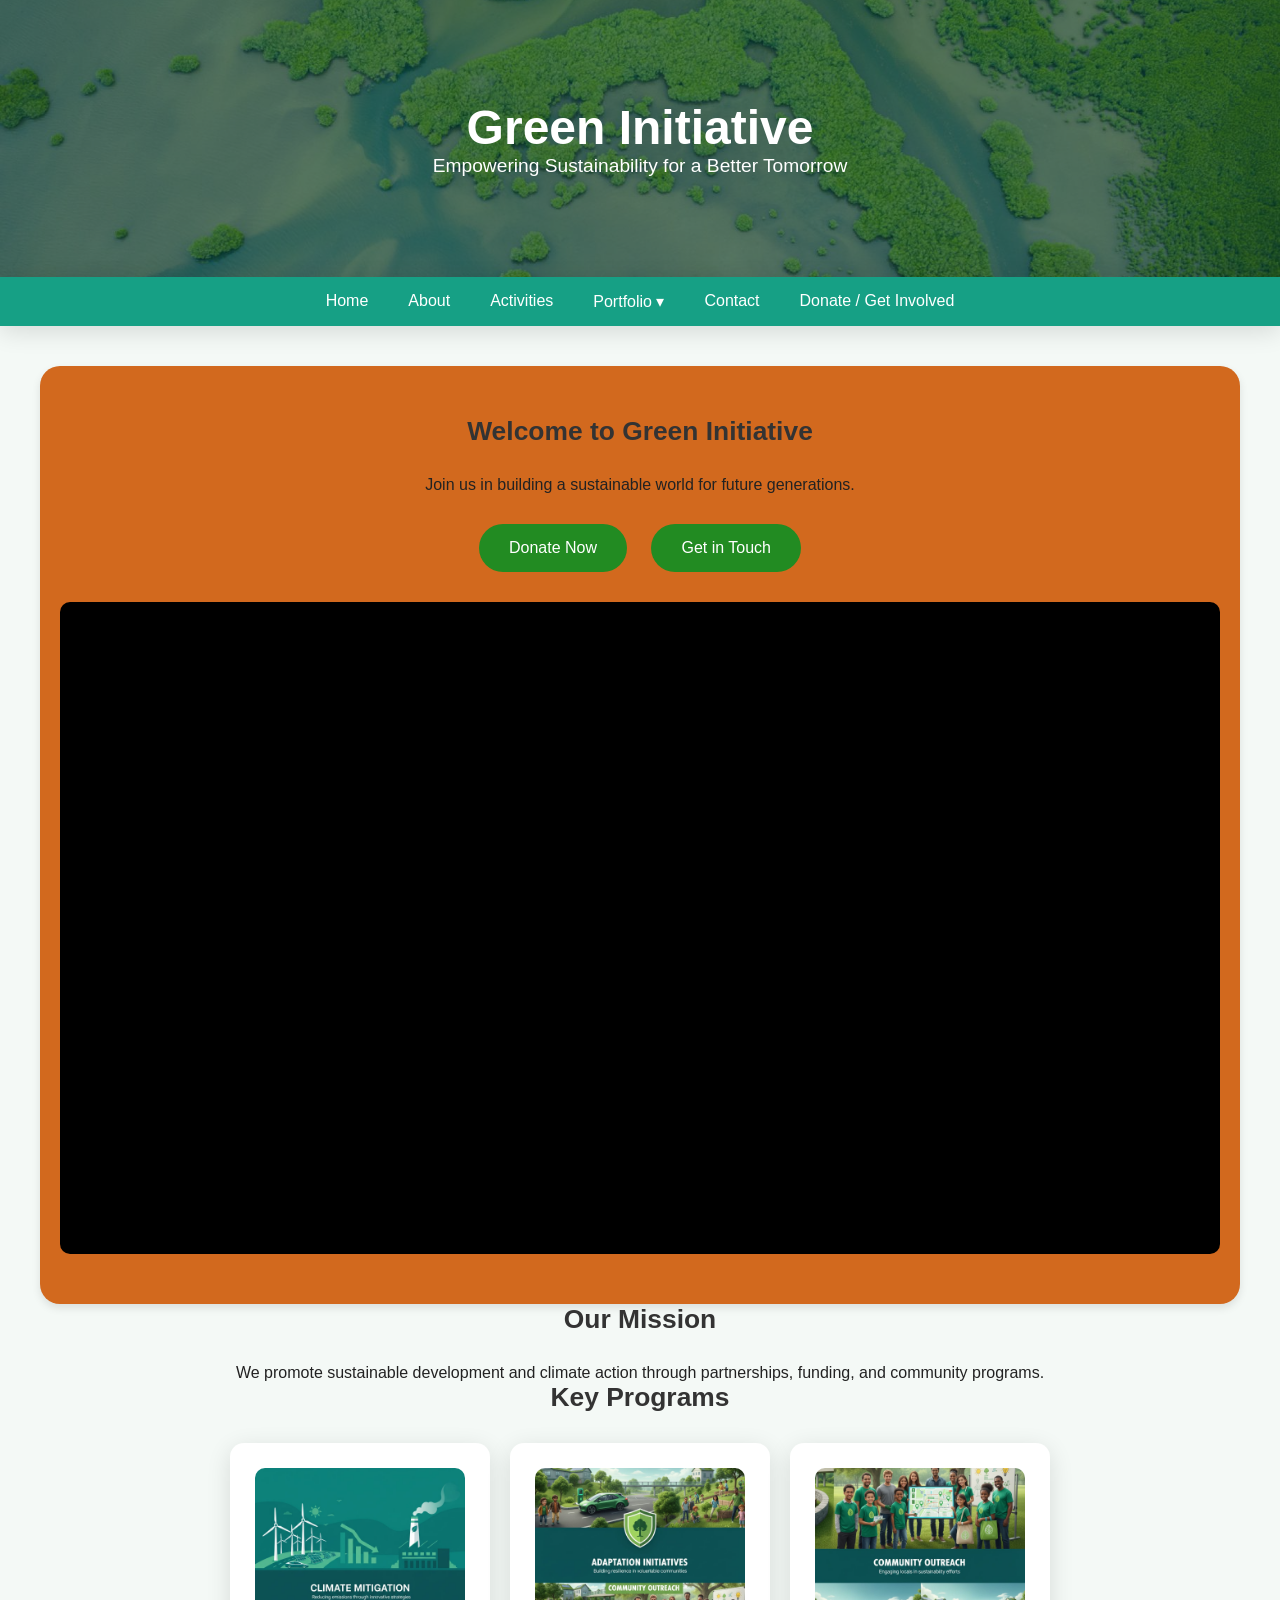
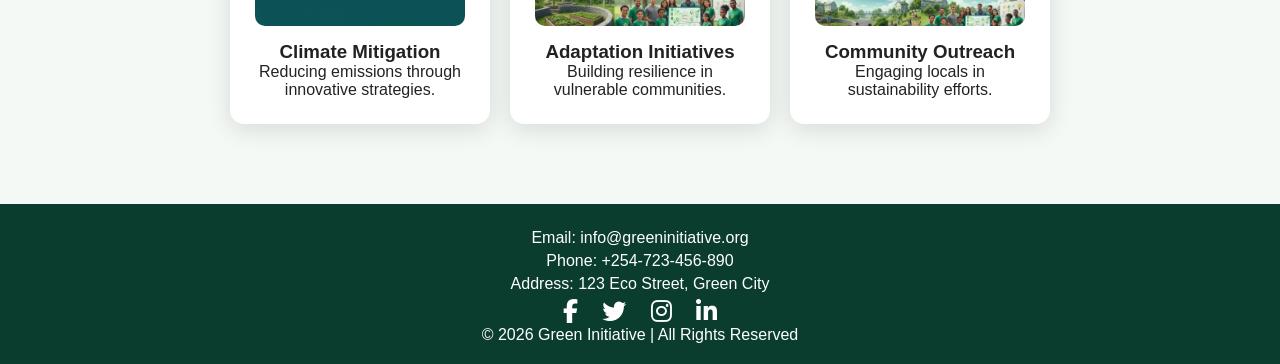
<file: index.html>
<!DOCTYPE html>
<html lang="en">
<head>
    <meta charset="UTF-8">
    <meta name="viewport" content="width=device-width, initial-scale=1.0">
    <title>Green Initiative</title>
    <link rel="stylesheet" href="https://cdnjs.cloudflare.com/ajax/libs/font-awesome/6.5.0/css/all.min.css">
    <link rel="stylesheet" href="css/style.css">
</head>

<body>

<header>
    <div class="banner">
        <h1>Green Initiative</h1>
        <p>Empowering Sustainability for a Better Tomorrow</p>
    </div>

    <nav>
        <input type="checkbox" id="menu-toggle" class="menu-toggle">
        <label for="menu-toggle" class="hamburger"><i class="fas fa-bars"></i></label>
        <ul class="nav-links">
            <li><a href="index.html">Home</a></li>
            <li><a href="about.html">About</a></li>
            <li><a href="activities.html">Activities</a></li>

            <li class="dropdown">
                <a href="portfolio.html">Portfolio ▾</a>
                <ul class="dropdown-menu">
                    <li><a href="projects.html">Projects</a></li>
                    <li><a href="gallery.html">Gallery</a></li>
                </ul>
            </li>

            <li><a href="contact.html">Contact</a></li>
            <li><a href="donate.html">Donate / Get Involved</a></li>
        </ul>
    </nav>
</header>


 <!-- Main Content -->
    <main>
        <!-- Hero Section -->
        <section class="hero">
            <h2>Welcome to Green Initiative</h2>
            <p>Join us in building a sustainable world for future generations.</p>
            <!-- Call-to-Action Buttons -->
            <div class="cta-buttons">
                <a href="donate.html" class="cta-button">Donate Now</a>
                <a href="contact.html" class="cta-button">Get in Touch</a>
            </div>
            <!-- Embedded Video -->
            <div class="video-container">
                <iframe src="https://www.youtube.com/embed/jAa58N4Jlos" title="Green Initiative Overview" frameborder="0" allowfullscreen></iframe>
            </div>
        </section>

        <!-- Mission Statement -->
        <section class="mission">
            <h2>Our Mission</h2>
            <p>We promote sustainable development and climate action through partnerships, funding, and community programs.</p>
        </section>

        <!-- Key Programs Highlights -->
        <section class="highlights">
            <h2>Key Programs</h2>
            <div class="cards">
                <article class="card">
                    <img src="images/1.jpeg" alt="Climate Mitigation">
                    <h3>Climate Mitigation</h3>
                    <p>Reducing emissions through innovative strategies.</p>
                </article>
                <article class="card">
                    <img src="images/2.jpeg" alt="Adaptation Initiatives">
                    <h3>Adaptation Initiatives</h3>
                    <p>Building resilience in vulnerable communities.</p>
                </article>
                <article class="card">
                    <img src="images/3.jpeg" alt="Community Outreach">
                    <h3>Community Outreach</h3>
                    <p>Engaging locals in sustainability efforts.</p>
                </article>
            </div>
        </section>
    </main>

<footer>
    <div class="contact-info">
            <p>Email: info@greeninitiative.org</p>
            <p>Phone: +254-723-456-890</p>
            <p>Address: 123 Eco Street, Green City</p>
        </div>
        <div class="social">
            <a href="#"><i class="fab fa-facebook-f"></i></a>
            <a href="#"><i class="fab fa-twitter"></i></a>
            <a href="#"><i class="fab fa-instagram"></i></a>
            <a href="#"><i class="fab fa-linkedin-in"></i></a>
        </div>
    <p>© 2026 Green Initiative | All Rights Reserved</p>
</footer>

</body>
</html>
</file>
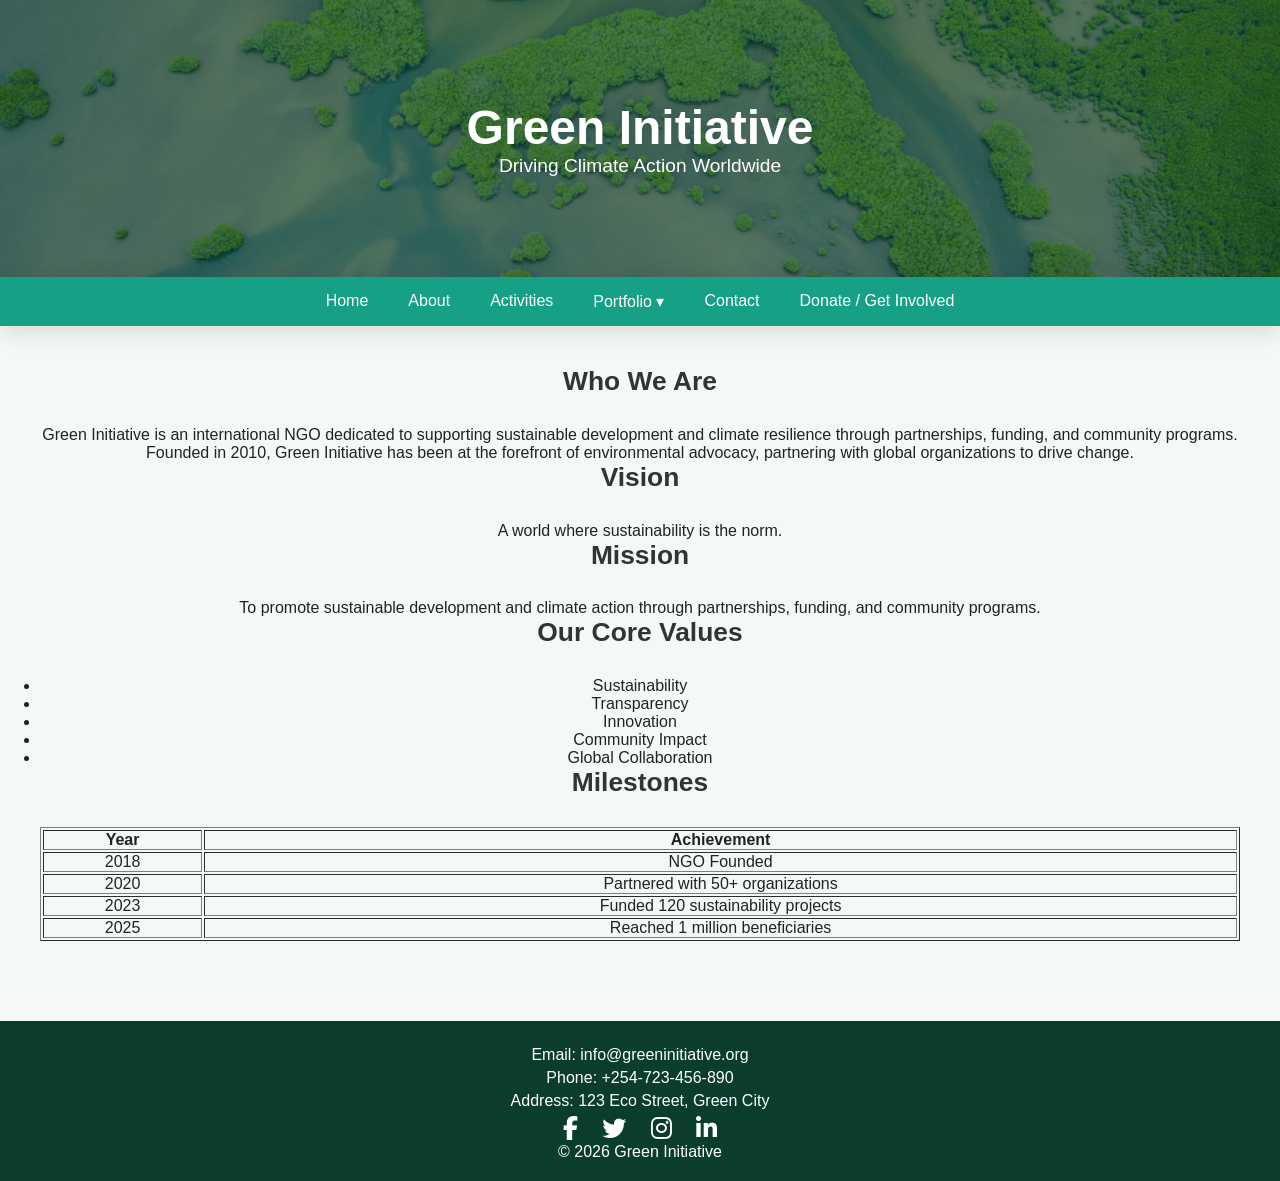
<file: about.html>
<!DOCTYPE html>
<html lang="en">
<head>
<meta charset="UTF-8">
<meta name="viewport" content="width=device-width, initial-scale=1.0">
<title>About | Green Initiative</title>
<link rel="stylesheet" href="https://cdnjs.cloudflare.com/ajax/libs/font-awesome/6.4.0/css/all.min.css">
<link rel="stylesheet" href="css/style.css">
</head>

<body>

<!-- HEADER -->
<header>
<div class="banner">
<h1>Green Initiative</h1>
<p>Driving Climate Action Worldwide</p>
</div>

<nav>
<input type="checkbox" id="menu-toggle" class="menu-toggle">
<label for="menu-toggle" class="hamburger"><i class="fas fa-bars"></i></label>
<ul class="nav-links">
<li><a href="index.html">Home</a></li>
<li><a href="about.html">About</a></li>
<li><a href="activities.html">Activities</a></li>

<li class="dropdown">
<a href="portfolio.html">Portfolio ▾</a>
<ul class="dropdown-menu">
<li><a href="projects.html">Projects</a></li>
<li><a href="gallery.html">Gallery</a></li>
</ul>
</li>

<li><a href="contact.html">Contact</a></li>
<li><a href="donate.html">Donate / Get Involved</a></li>
</ul>
</nav>
</header>

<!-- MAIN -->
<main>

<section>
<h2>Who We Are</h2>
<p>Green Initiative is an international NGO dedicated to supporting sustainable development and climate resilience through partnerships, funding, and community programs.</p>
<p>Founded in 2010, Green Initiative has been at the forefront of environmental advocacy, partnering with global organizations to drive change.</p>
</section>

 <!-- Vision and Mission -->
<section class="vision-mission">
<h2>Vision</h2>
<p>A world where sustainability is the norm.</p>
<h2>Mission</h2>
<p>To promote sustainable development and climate action through partnerships, funding, and community programs.</p>
</section>


<section>
<h2>Our Core Values</h2>
<ul>
<li>Sustainability</li>
<li>Transparency</li>
<li>Innovation</li>
<li>Community Impact</li>
<li>Global Collaboration</li>
</ul>
</section>

<section>
<h2>Milestones</h2>
<table border="1" width="100%">
<tr>
<th>Year</th>
<th>Achievement</th>
</tr>

<tr>
<td>2018</td>
<td>NGO Founded</td>
</tr>

<tr>
<td>2020</td>
<td>Partnered with 50+ organizations</td>
</tr>

<tr>
<td>2023</td>
<td>Funded 120 sustainability projects</td>
</tr>

<tr>
<td>2025</td>
<td>Reached 1 million beneficiaries</td>
</tr>

</table>
</section>

</main>

<!-- FOOTER -->
<footer>
     <div class="contact-info">
            <p>Email: info@greeninitiative.org</p>
            <p>Phone: +254-723-456-890</p>
            <p>Address: 123 Eco Street, Green City</p>
        </div>
        <div class="social">
            <a href="#"><i class="fab fa-facebook-f"></i></a>
            <a href="#"><i class="fab fa-twitter"></i></a>
            <a href="#"><i class="fab fa-instagram"></i></a>
            <a href="#"><i class="fab fa-linkedin-in"></i></a>
        </div>
<p>© 2026 Green Initiative</p>
</footer>

</body>
</html>
</file>
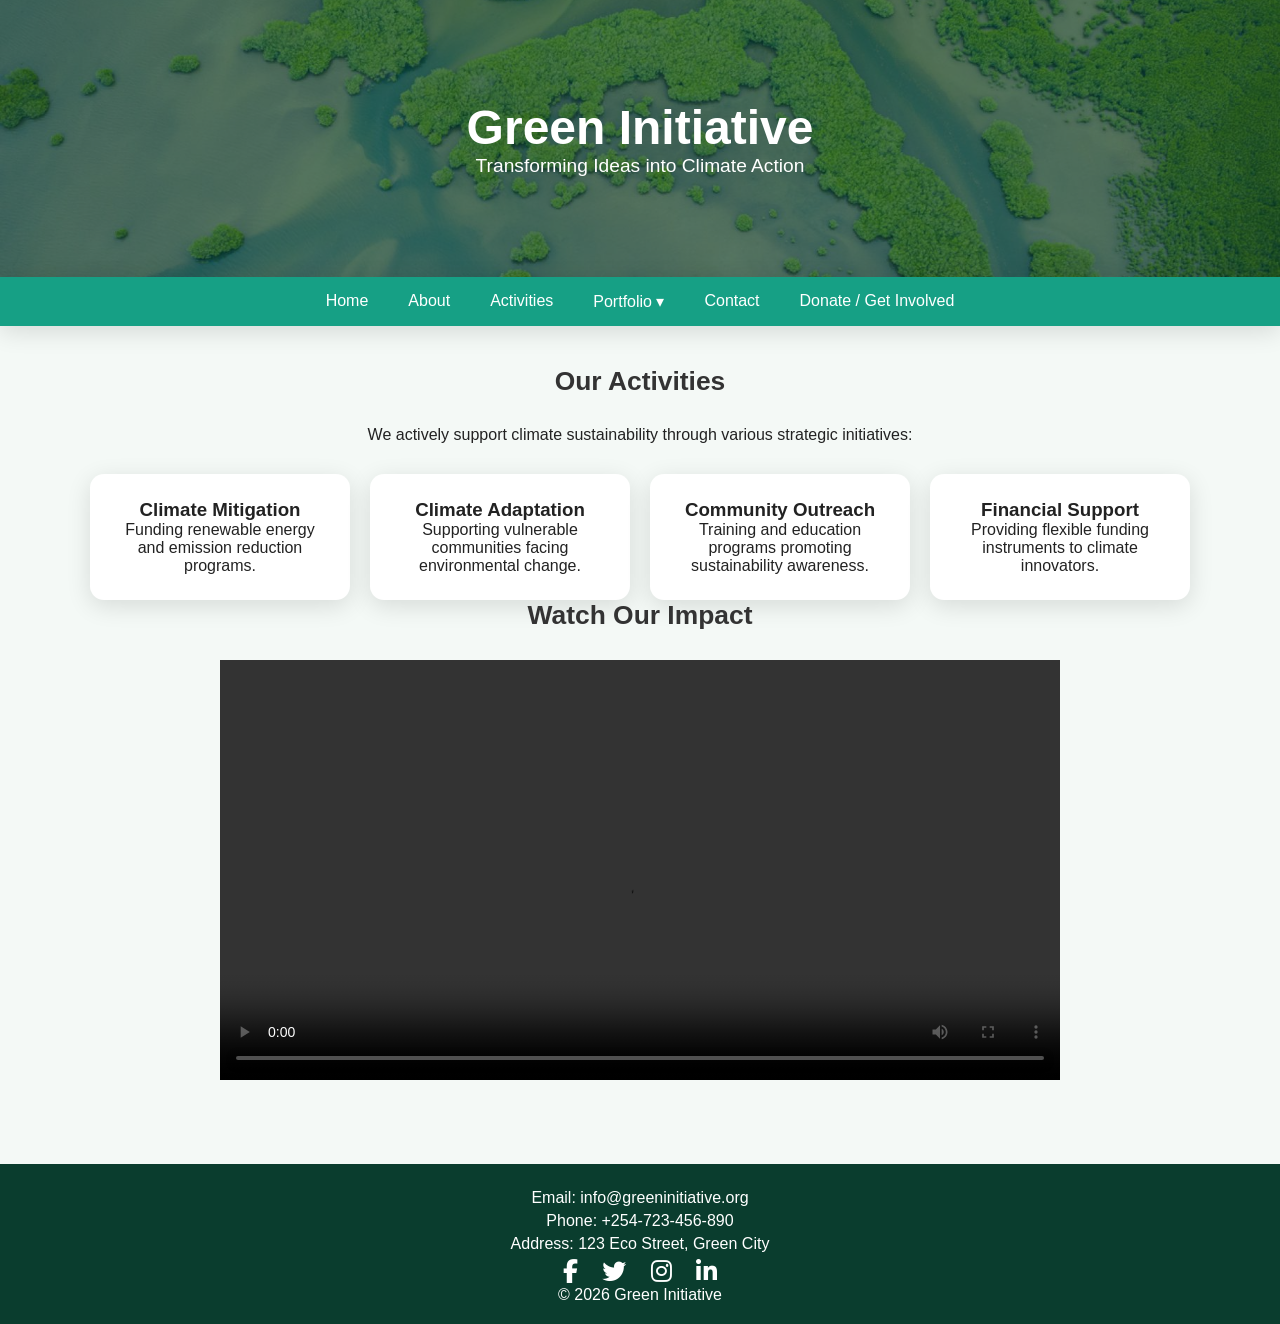
<file: activities.html>
<!DOCTYPE html>
<html lang="en">
<head>
<meta charset="UTF-8">
<meta name="viewport" content="width=device-width, initial-scale=1.0">
<title>Activities | Green Initiative</title>
<link rel="stylesheet" href="https://cdnjs.cloudflare.com/ajax/libs/font-awesome/6.4.0/css/all.min.css">
<link rel="stylesheet" href="css/style.css">
</head>

<body>

<header>
<div class="banner">
<h1>Green Initiative</h1>
<p>Transforming Ideas into Climate Action</p>
</div>

<nav>
<input type="checkbox" id="menu-toggle" class="menu-toggle">
<label for="menu-toggle" class="hamburger"><i class="fas fa-bars"></i></label>
<ul class="nav-links">
<li><a href="index.html">Home</a></li>
<li><a href="about.html">About</a></li>
<li><a href="activities.html">Activities</a></li>

<li class="dropdown">
<a href="portfolio.html">Portfolio ▾</a>
<ul class="dropdown-menu">
<li><a href="projects.html">Projects</a></li>
<li><a href="gallery.html">Gallery</a></li>
</ul>
</li>

<li><a href="contact.html">Contact</a></li>
<li><a href="donate.html">Donate / Get Involved</a></li>
</ul>
</nav>
</header>

<main>

<section>
<h2>Our Activities</h2>
<p>We actively support climate sustainability through various strategic initiatives:</p>
</section>

<section class="cards">

<article class="card">
<h3>Climate Mitigation</h3>
<p>Funding renewable energy and emission reduction programs.</p>
</article>

<article class="card">
<h3>Climate Adaptation</h3>
<p>Supporting vulnerable communities facing environmental change.</p>
</article>

<article class="card">
<h3>Community Outreach</h3>
<p>Training and education programs promoting sustainability awareness.</p>
</article>

<article class="card">
<h3>Financial Support</h3>
<p>Providing flexible funding instruments to climate innovators.</p>
</article>

</section>

<section>
<h2>Watch Our Impact</h2>

<video width="70%" controls>
<source src="videos/impact.mp4" type="video/mp4">
Your browser does not support video.
</video>

</section>

</main>

<footer>
     <div class="contact-info">
            <p>Email: info@greeninitiative.org</p>
            <p>Phone: +254-723-456-890</p>
            <p>Address: 123 Eco Street, Green City</p>
        </div>
        <div class="social">
            <a href="#"><i class="fab fa-facebook-f"></i></a>
            <a href="#"><i class="fab fa-twitter"></i></a>
            <a href="#"><i class="fab fa-instagram"></i></a>
            <a href="#"><i class="fab fa-linkedin-in"></i></a>
        </div>
<p>© 2026 Green Initiative</p>
</footer>

</body>
</html>
</file>
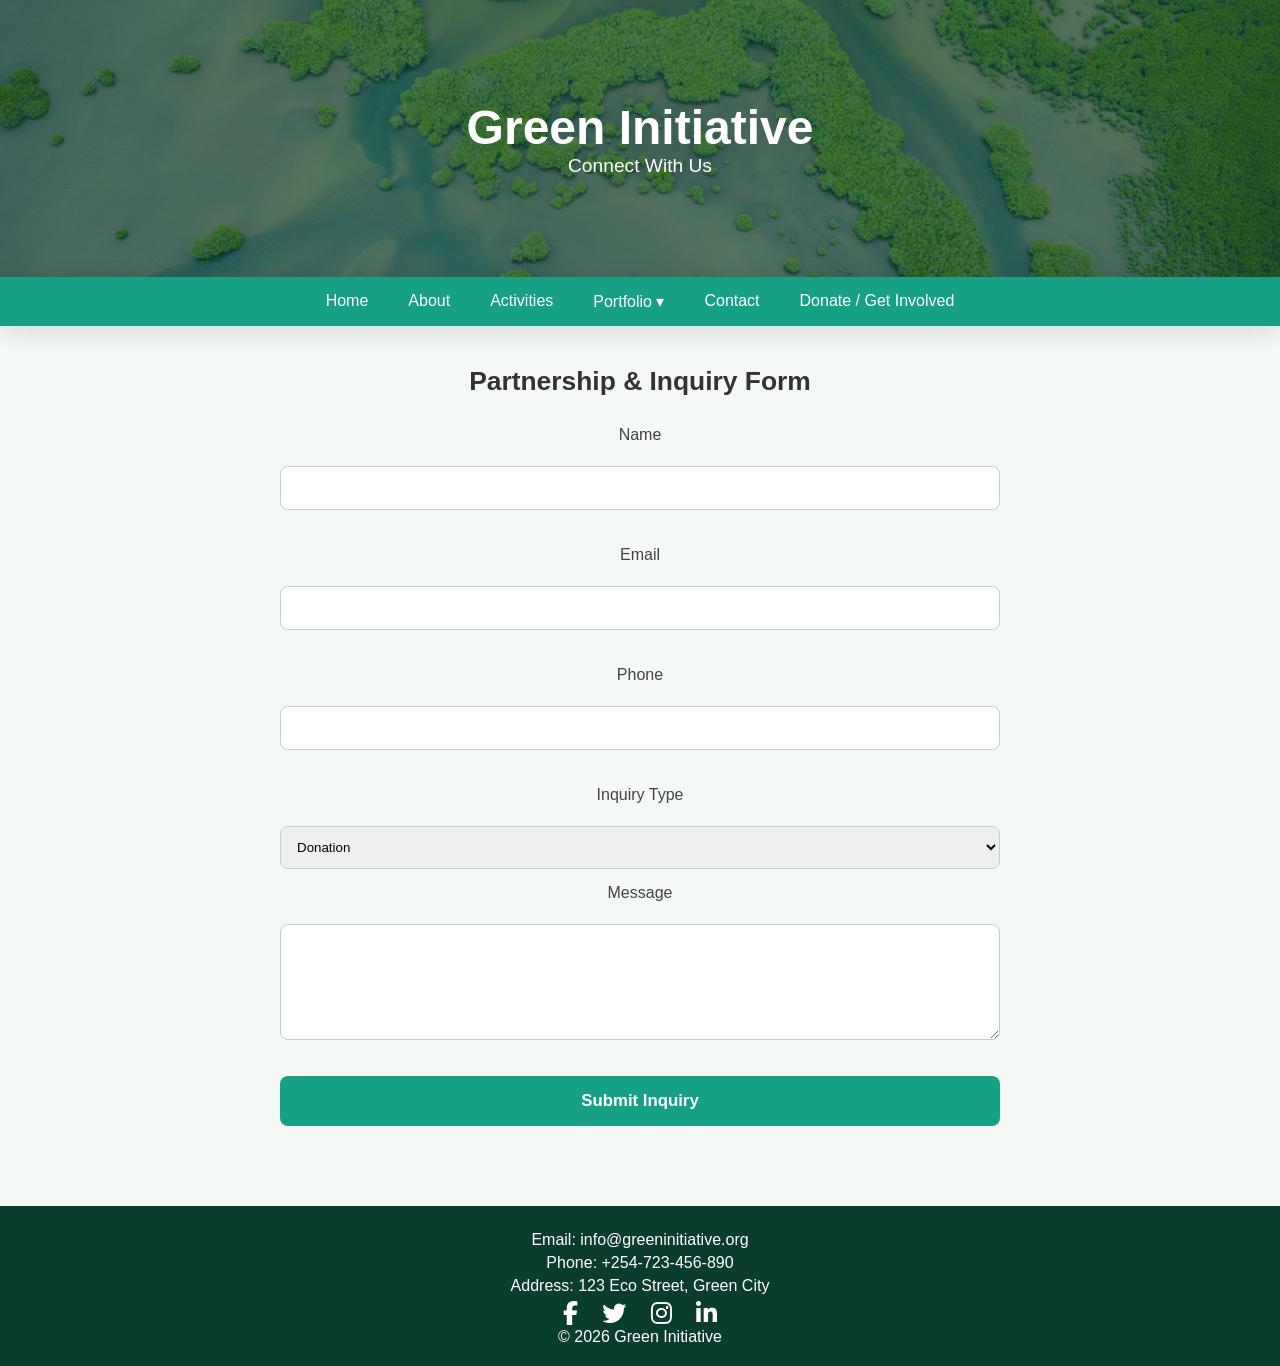
<file: contact.html>
<!DOCTYPE html>
<html lang="en">
<head>
<meta charset="UTF-8">
<meta name="viewport" content="width=device-width, initial-scale=1.0">
<title>Contact | Green Initiative</title>
<link rel="stylesheet" href="https://cdnjs.cloudflare.com/ajax/libs/font-awesome/6.4.0/css/all.min.css">
<link rel="stylesheet" href="css/style.css">
</head>

<body>

<header>
<div class="banner">
<h1>Green Initiative</h1>
<p>Connect With Us</p>
</div>

<nav>
<input type="checkbox" id="menu-toggle" class="menu-toggle">
<label for="menu-toggle" class="hamburger"><i class="fas fa-bars"></i></label>
<ul class="nav-links">
<li><a href="index.html">Home</a></li>
<li><a href="about.html">About</a></li>
<li><a href="activities.html">Activities</a></li>

<li class="dropdown">
<a href="portfolio.html">Portfolio ▾</a>
<ul class="dropdown-menu">
<li><a href="projects.html">Projects</a></li>
<li><a href="gallery.html">Gallery</a></li>
</ul>
</li>

<li><a href="contact.html">Contact</a></li>
<li><a href="donate.html">Donate / Get Involved</a></li>
</ul>
</nav>
</header>

<main>

<h2>Partnership & Inquiry Form</h2>

<form class="contact-form">

<label>Name</label>
<input type="text" required>

<label>Email</label>
<input type="email" required>

<label>Phone</label>
<input type="tel">

<label>Inquiry Type</label>
<select>
<option>Donation</option>
<option>Partnership</option>
<option>Volunteer</option>
<option>General Inquiry</option>
</select>

<label>Message</label>
<textarea rows="5"></textarea>

<button type="submit">Submit Inquiry</button>

</form>

</main>

<footer>
     <div class="contact-info">
            <p>Email: info@greeninitiative.org</p>
            <p>Phone: +254-723-456-890</p>
            <p>Address: 123 Eco Street, Green City</p>
        </div>
        <div class="social">
            <a href="#"><i class="fab fa-facebook-f"></i></a>
            <a href="#"><i class="fab fa-twitter"></i></a>
            <a href="#"><i class="fab fa-instagram"></i></a>
            <a href="#"><i class="fab fa-linkedin-in"></i></a>
        </div>
<p>© 2026 Green Initiative</p>
</footer>

</body>
</html>
</file>
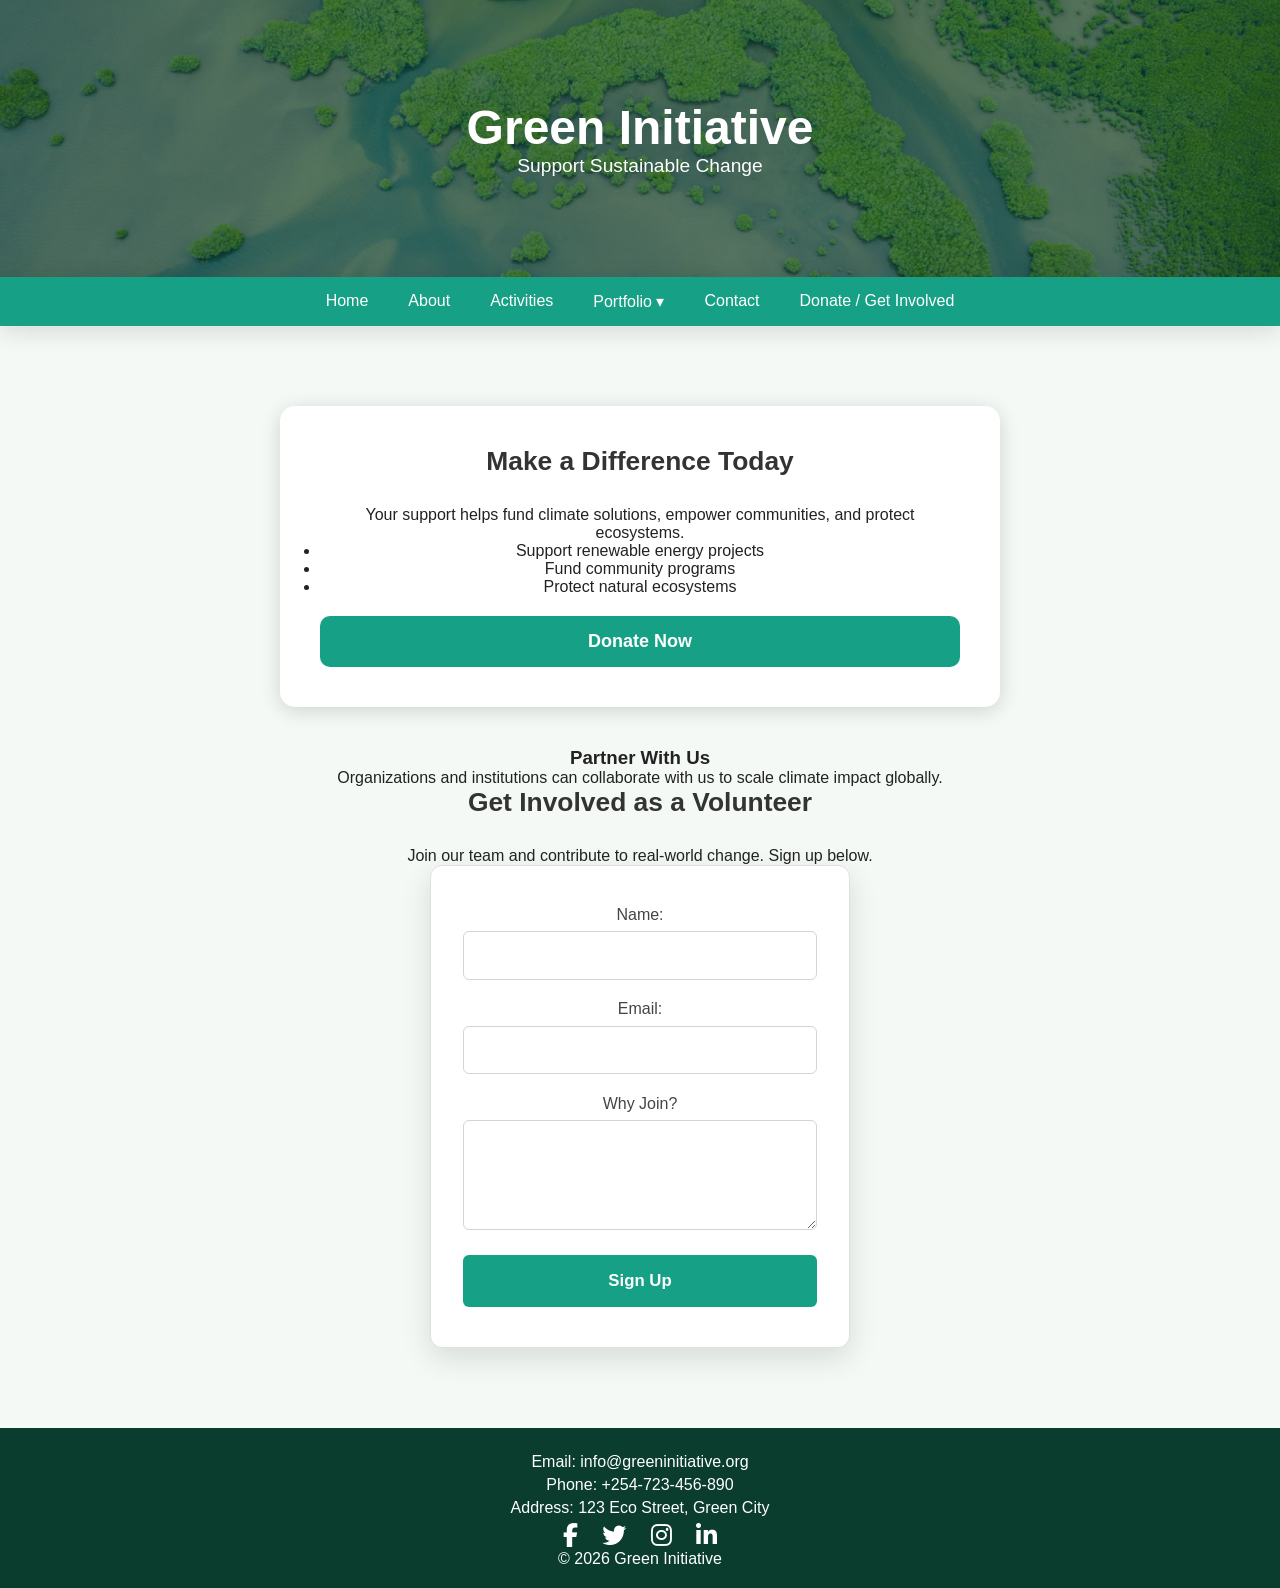
<file: donate.html>
<!DOCTYPE html>
<html lang="en">
<head>
<meta charset="UTF-8">
<meta name="viewport" content="width=device-width, initial-scale=1.0">
<title>Donate | Green Initiative</title>
<link rel="stylesheet" href="https://cdnjs.cloudflare.com/ajax/libs/font-awesome/6.4.0/css/all.min.css">
<link rel="stylesheet" href="css/style.css">
</head>

<body>

<header>
<div class="banner">
<h1>Green Initiative</h1>
<p>Support Sustainable Change</p>
</div>

<nav>
<input type="checkbox" id="menu-toggle" class="menu-toggle">
<label for="menu-toggle" class="hamburger"><i class="fas fa-bars"></i></label>
<ul class="nav-links">
<li><a href="index.html">Home</a></li>
<li><a href="about.html">About</a></li>
<li><a href="activities.html">Activities</a></li>

<li class="dropdown">
<a href="portfolio.html">Portfolio ▾</a>
<ul class="dropdown-menu">
<li><a href="projects.html">Projects</a></li>
<li><a href="gallery.html">Gallery</a></li>
</ul>
</li>

<li><a href="contact.html">Contact</a></li>
<li><a href="donate.html">Donate / Get Involved</a></li>
</ul>
</nav>
</header>

<main>

<section class="donate-box">
<h2>Make a Difference Today</h2>
<p>Your support helps fund climate solutions, empower communities, and protect ecosystems.</p>

<ul>
<li>Support renewable energy projects</li>
<li>Fund community programs</li>
<li>Protect natural ecosystems</li>
</ul>

<button class="donate-btn">Donate Now</button>
</section>

<!--partnership information-->
<section>
<h3>Partner With Us</h3>
<p>Organizations and institutions can collaborate with us to scale climate impact globally.</p>
</section>

<!-- Volunteer Sign-up -->
    <section class="volunteer">
                <h2>Get Involved as a Volunteer</h2>
                <p>Join our team and contribute to real-world change. Sign up below.</p>
                <div class="form-container">
                    <form action="#" method="post">
                    <label for="vol-name">Name:</label>
                    <input type="text" id="vol-name" name="vol-name" required>

                    <label for="vol-email">Email:</label>
                    <input type="email" id="vol-email" name="vol-email" required>

                    <label for="vol-message">Why Join?</label>
                    <textarea id="vol-message" name="vol-message" rows="4"></textarea>

                    <button type="submit">Sign Up</button>
                    </form>
                </div>
    </section>
</main>

<footer>
     <div class="contact-info">
            <p>Email: info@greeninitiative.org</p>
            <p>Phone: +254-723-456-890</p>
            <p>Address: 123 Eco Street, Green City</p>
        </div>
        <div class="social">
            <a href="#"><i class="fab fa-facebook-f"></i></a>
            <a href="#"><i class="fab fa-twitter"></i></a>
            <a href="#"><i class="fab fa-instagram"></i></a>
            <a href="#"><i class="fab fa-linkedin-in"></i></a>
        </div>
<p>© 2026 Green Initiative</p>
</footer>

</body>
</html>
</file>
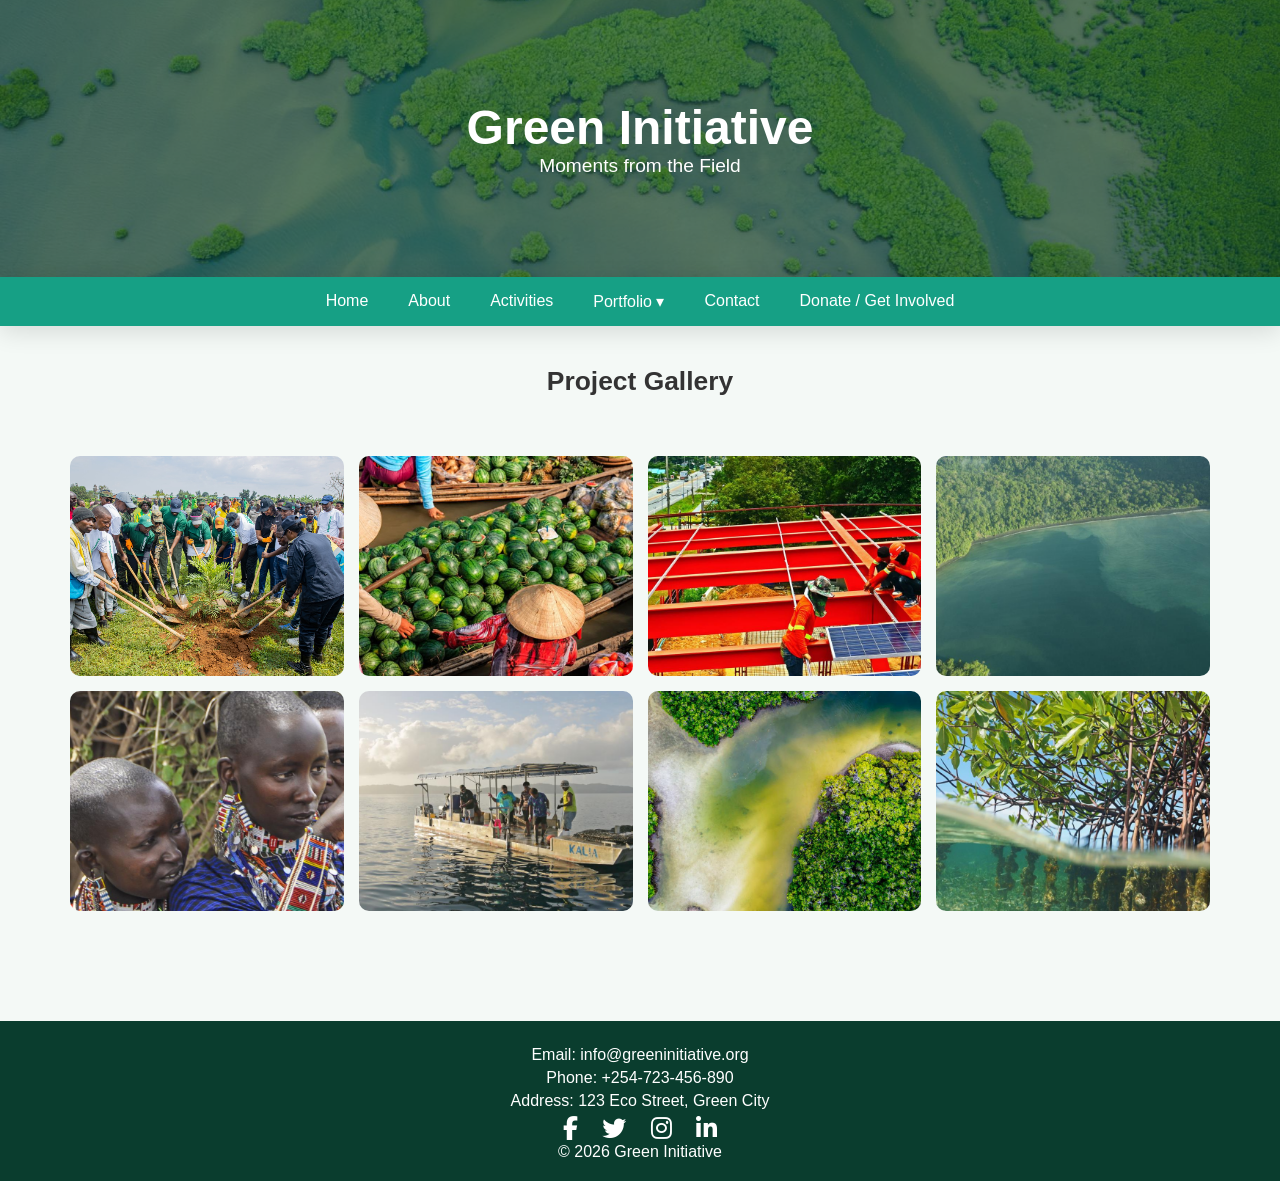
<file: gallery.html>
<!DOCTYPE html>
<html lang="en">
<head>
<meta charset="UTF-8">
<meta name="viewport" content="width=device-width, initial-scale=1.0">
<title>Gallery | Green Initiative</title>
<link rel="stylesheet" href="https://cdnjs.cloudflare.com/ajax/libs/font-awesome/6.4.0/css/all.min.css">
<link rel="stylesheet" href="css/style.css">
</head>

<body>

<header>
<div class="banner">
<h1>Green Initiative</h1>
<p>Moments from the Field</p>
</div>

<nav>
    <input type="checkbox" id="menu-toggle" class="menu-toggle">
    <label for="menu-toggle" class="hamburger"><i class="fas fa-bars"></i></label>
<ul class="nav-links">
<li><a href="index.html">Home</a></li>
<li><a href="about.html">About</a></li>
<li><a href="activities.html">Activities</a></li>

<li class="dropdown">
<a href="portfolio.html">Portfolio ▾</a>
<ul class="dropdown-menu">
<li><a href="projects.html">Projects</a></li>
<li><a href="gallery.html">Gallery</a></li>
</ul>
</li>

<li><a href="contact.html">Contact</a></li>
<li><a href="donate.html">Donate / Get Involved</a></li>
</ul>
</nav>
</header>

<main>

<h2>Project Gallery</h2>

<section class="gallery">

<img src="images/4.jpg" alt="">
<img src="images/5.jpg" alt="">
<img src="images/6.jpg" alt="">
<img src="images/7.jpg" alt="">
<img src="images/8.jpg" alt="">
<img src="images/9.jpg" alt="">
<img src="images/10.jpg" alt="">
<img src="images/11.jpg" alt="">

</section>

</main>

<footer>
     <div class="contact-info">
            <p>Email: info@greeninitiative.org</p>
            <p>Phone: +254-723-456-890</p>
            <p>Address: 123 Eco Street, Green City</p>
        </div>
        <div class="social">
            <a href="#"><i class="fab fa-facebook-f"></i></a>
            <a href="#"><i class="fab fa-twitter"></i></a>
            <a href="#"><i class="fab fa-instagram"></i></a>
            <a href="#"><i class="fab fa-linkedin-in"></i></a>
        </div>
<p>© 2026 Green Initiative</p>
</footer>

</body>
</html>
</file>
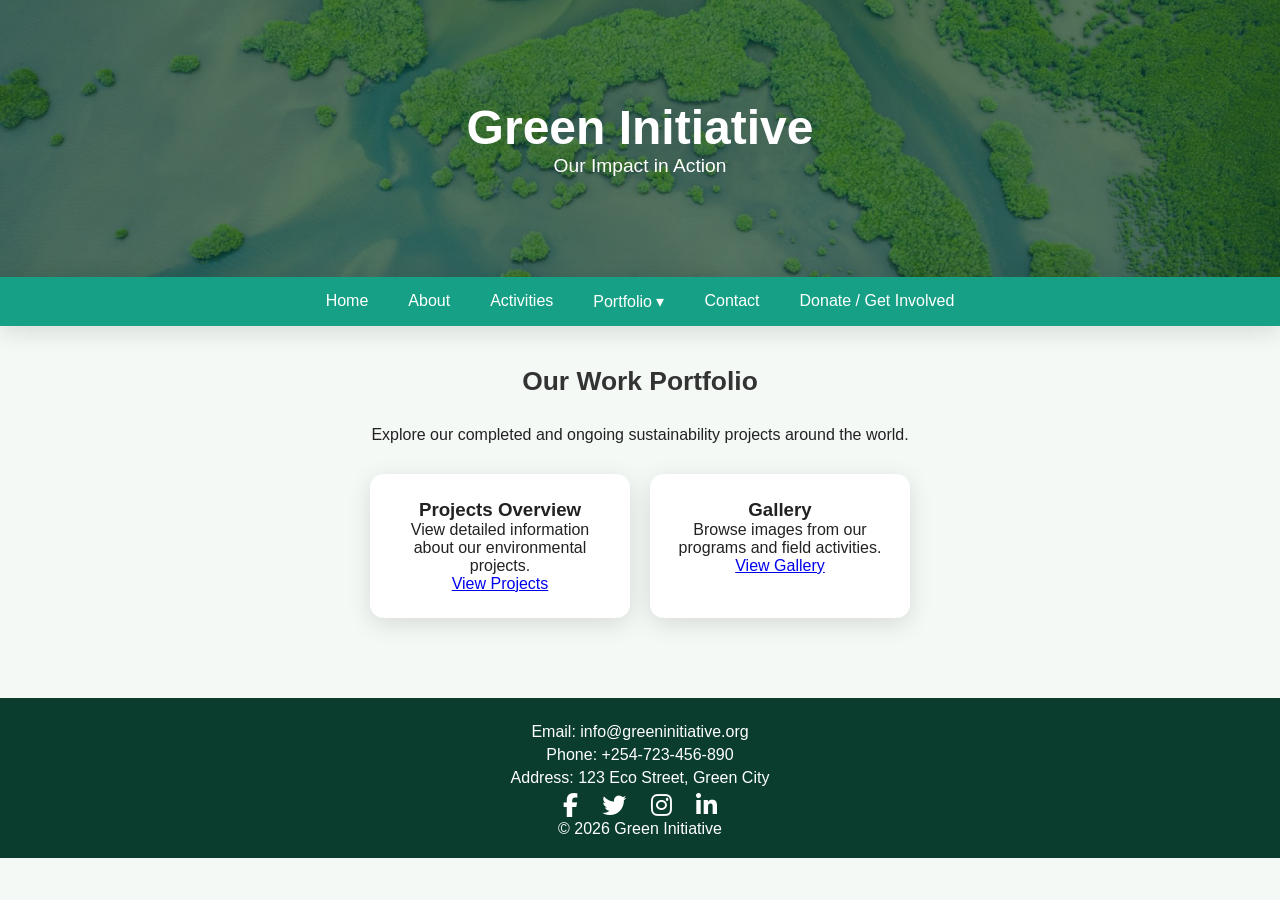
<file: portfolio.html>
<!DOCTYPE html>
<html lang="en">
<head>
<meta charset="UTF-8">
<meta name="viewport" content="width=device-width, initial-scale=1.0">
<title>Portfolio | Green Initiative</title>
<link rel="stylesheet" href="https://cdnjs.cloudflare.com/ajax/libs/font-awesome/6.4.0/css/all.min.css">
<link rel="stylesheet" href="css/style.css">
</head>

<body>

<header>
<div class="banner">
<h1>Green Initiative</h1>
<p>Our Impact in Action</p>
</div>

<nav>
     <input type="checkbox" id="menu-toggle" class="menu-toggle">
        <label for="menu-toggle" class="hamburger"><i class="fas fa-bars"></i></label>
<ul class="nav-links">
<li><a href="index.html">Home</a></li>
<li><a href="about.html">About</a></li>
<li><a href="activities.html">Activities</a></li>

<li class="dropdown">
<a href="portfolio.html">Portfolio ▾</a>
<ul class="dropdown-menu">
<li><a href="projects.html">Projects</a></li>
<li><a href="gallery.html">Gallery</a></li>
</ul>
</li>

<li><a href="contact.html">Contact</a></li>
<li><a href="donate.html">Donate / Get Involved</a></li>
</ul>
</nav>
</header>

<main>

<section>
<h2>Our Work Portfolio</h2>
<p>Explore our completed and ongoing sustainability projects around the world.</p>
</section>

<section class="cards">

<article class="card">
<h3>Projects Overview</h3>
<p>View detailed information about our environmental projects.</p>
<a href="projects.html">View Projects</a>
</article>

<article class="card">
<h3>Gallery</h3>
<p>Browse images from our programs and field activities.</p>
<a href="gallery.html">View Gallery</a>
</article>

</section>

</main>

<footer>
     <div class="contact-info">
            <p>Email: info@greeninitiative.org</p>
            <p>Phone: +254-723-456-890</p>
            <p>Address: 123 Eco Street, Green City</p>
        </div>
        <div class="social">
            <a href="#"><i class="fab fa-facebook-f"></i></a>
            <a href="#"><i class="fab fa-twitter"></i></a>
            <a href="#"><i class="fab fa-instagram"></i></a>
            <a href="#"><i class="fab fa-linkedin-in"></i></a>
        </div>
<p>© 2026 Green Initiative</p>
</footer>

</body>
</html>
</file>
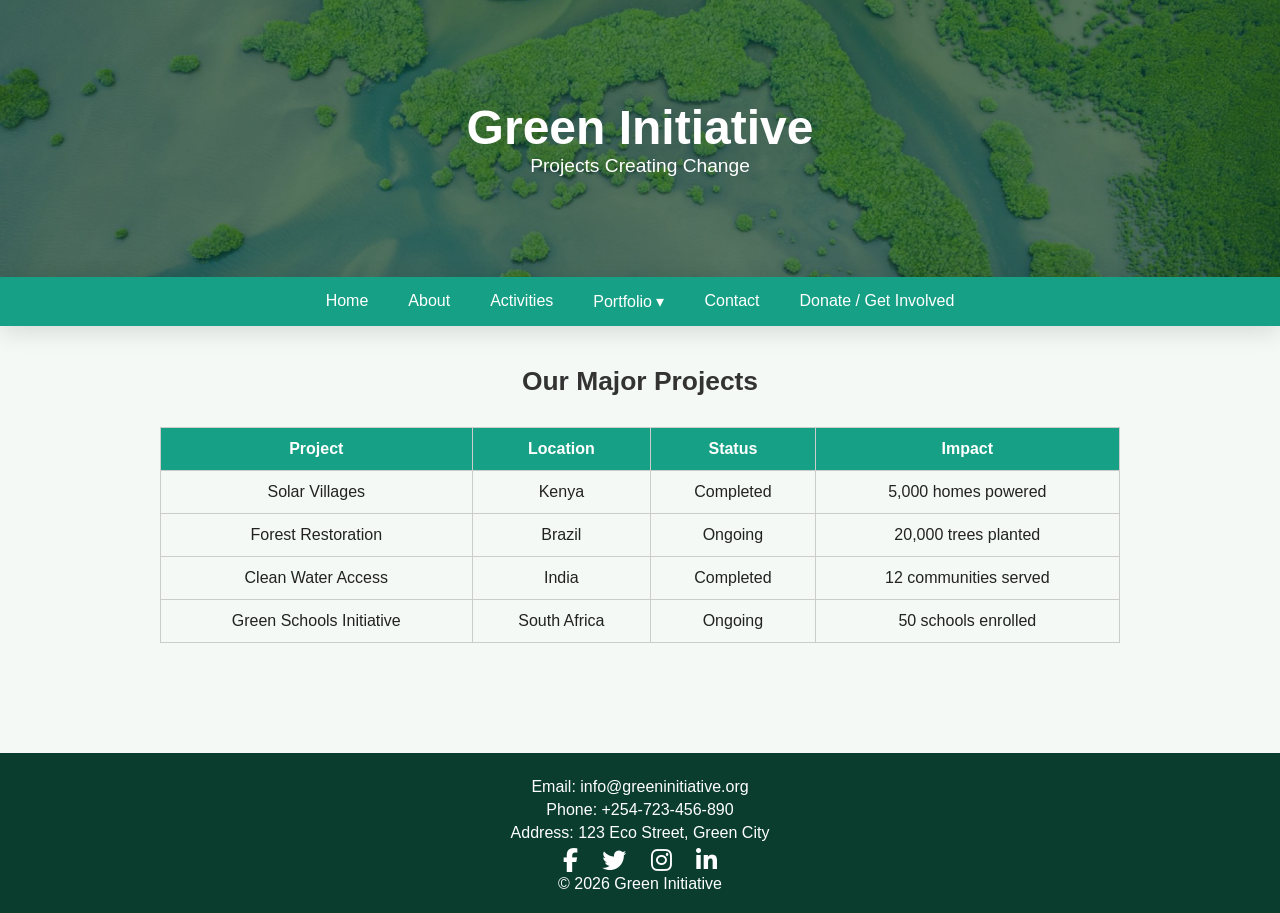
<file: projects.html>
<!DOCTYPE html>
<html lang="en">
<head>
<meta charset="UTF-8">
<meta name="viewport" content="width=device-width, initial-scale=1.0">
<title>Projects | Green Initiative</title>
<link rel="stylesheet" href="https://cdnjs.cloudflare.com/ajax/libs/font-awesome/6.4.0/css/all.min.css">
<link rel="stylesheet" href="css/style.css">
</head>

<body>

<header>
<div class="banner">
<h1>Green Initiative</h1>
<p>Projects Creating Change</p>
</div>

<nav>
    <input type="checkbox" id="menu-toggle" class="menu-toggle">
    <label for="menu-toggle" class="hamburger"><i class="fas fa-bars"></i></label>
<ul class="nav-links">
<li><a href="index.html">Home</a></li>
<li><a href="about.html">About</a></li>
<li><a href="activities.html">Activities</a></li>

<li class="dropdown">
<a href="portfolio.html">Portfolio ▾</a>
<ul class="dropdown-menu">
<li><a href="projects.html">Projects</a></li>
<li><a href="gallery.html">Gallery</a></li>
</ul>
</li>

<li><a href="contact.html">Contact</a></li>
<li><a href="donate.html">Donate / Get Involved</a></li>
</ul>
</nav>
</header>

<main>

<h2>Our Major Projects</h2>

<table class="project-table">

<tr>
<th>Project</th>
<th>Location</th>
<th>Status</th>
<th>Impact</th>
</tr>

<tr>
<td>Solar Villages</td>
<td>Kenya</td>
<td>Completed</td>
<td>5,000 homes powered</td>
</tr>

<tr>
<td>Forest Restoration</td>
<td>Brazil</td>
<td>Ongoing</td>
<td>20,000 trees planted</td>
</tr>

<tr>
<td>Clean Water Access</td>
<td>India</td>
<td>Completed</td>
<td>12 communities served</td>
</tr>

<tr>
<td>Green Schools Initiative</td>
<td>South Africa</td>
<td>Ongoing</td>
<td>50 schools enrolled</td>
</tr>

</table>

</main>

<footer>
     <div class="contact-info">
            <p>Email: info@greeninitiative.org</p>
            <p>Phone: +254-723-456-890</p>
            <p>Address: 123 Eco Street, Green City</p>
        </div>
        <div class="social">
            <a href="#"><i class="fab fa-facebook-f"></i></a>
            <a href="#"><i class="fab fa-twitter"></i></a>
            <a href="#"><i class="fab fa-instagram"></i></a>
            <a href="#"><i class="fab fa-linkedin-in"></i></a>
        </div>
<p>© 2026 Green Initiative</p>
</footer>

</body>
</html>
</file>
<file: css/style.css>
/* RESET */
html {
    scroll-behavior: smooth;
}

section {
    animation: fadeIn 1s ease;
}

@keyframes fadeIn {
    from { opacity: 0; transform: translateY(30px); }
    to { opacity: 1; transform: translateY(0); }
}

:root {
    --primary: #16a085;
    --secondary: #0a3d2e;
    --light: #f4f9f6;
    --white: #ffffff;
    --shadow: 0 6px 25px rgba(0,0,0,0.12);
    --radius: 14px;
}

* {
    margin: 0;
    padding: 0;
    box-sizing: border-box;
    font-family: 'Segoe UI', sans-serif;
}

/* BODY */
body {
    background: var(--light);
    color: #222;
}

/* HEADER / BANNER */
.banner {
    background: url("../images/banner.jpg") center/cover no-repeat;
    padding: 100px 20px;
    color: white;
    text-align: center;
    position: relative;
}

.banner::before {
    content: "";
    position: absolute;
    top: 0; left: 0;
    width: 100%; height: 100%;
    background-color: rgba(10,61,46,0.6); /* ← transparency added */
}

.banner h1,
.banner p {
    position: relative;
    z-index: 2;
}

.banner h1 { font-size: 3rem; }
.banner p { font-size: 1.2rem; }

/* NAVBAR */
nav {
    background: var(--primary);
    position: sticky;
    top: 0;
    z-index: 1000;
    box-shadow: var(--shadow);
}

/* Hamburger menu (mobile) */
.menu-toggle { display: none; }

.hamburger {
    display: none;
    font-size: 1.8rem;
    color: white;
    cursor: pointer;
    padding: 15px 20px;
}

/* Nav links */
.nav-links {
    display: flex;
    justify-content: center;
    list-style: none;
}

.nav-links li { position: relative; }

.nav-links a {
    display: block;
    padding: 15px 20px;
    color: white;
    text-decoration: none;
    transition: 0.3s;
}

.nav-links a:hover { background: #138d75; }

/* Dropdown menu */
.dropdown-menu {
    display: none;
    position: absolute;
    background: #0a3d2e;
    list-style: none;
    box-shadow: 0 8px 16px rgba(0,0,0,0.2);
    min-width: 150px;
    top: 100%;
    left: 0;
}

.dropdown:hover .dropdown-menu,
.dropdown:focus-within .dropdown-menu {
    display: block;
}


/* MAIN */
main {
    padding: 40px;
    text-align: center;
}

/* Hero Section */
.hero {
    text-align: center;
    padding: 50px 20px;
    background-color: #D2691E; 
    border-radius: 20px;
    box-shadow: 0 4px 8px rgba(0,0,0,0.1);
}

.cta-buttons {
    margin: 20px 0;
}

.cta-button {
    background-color: #228B22;
    color: #fff;
    padding: 15px 30px;
    text-decoration: none;
    border-radius: 50px;
    margin: 10px;
    transition: background-color 0.3s ease, box-shadow 0.3s ease;
    display: inline-block;
}

.cta-button:hover {
    background-color: #90EE90; /* Lighter green */
    box-shadow: 0 4px 8px rgba(0,0,0,0.2);
}

/* Video Container */
.video-container {
    position: relative;
    padding-bottom: 56.25%; /* 16:9 aspect ratio */
    height: 0;
    overflow: hidden;
    max-width: 100%;
    background: #000;
    border-radius: 10px;
}

.video-container iframe {
    position: absolute;
    top: 0;
    left: 0;
    width: 100%;
    height: 100%;
}

/* FOOTER */
footer {
    background: var(--secondary);
    color: white;
    text-align: center;
    padding: 20px;
    margin-top: 40px;
}

.quick-links {
    list-style: none;
    display: flex;
    justify-content: center;
    margin-bottom: 20px;
}

.quick-links li {
    margin: 0 10px;
}

.quick-links a {
    color: #fff;
    text-decoration: none;
    transition: color 0.3s ease;
}

.quick-links a:hover {
    color: #90EE90;
}

.contact-info p {
    margin: 5px 0;
}

.social a {
    color: #fff;
    margin: 0 10px;
    font-size: 1.5em;
    transition: color 0.3s ease;
}

.social a:hover {
    color: #90EE90;
}

.copyright {
    margin-top: 20px;
    font-size: 0.9em;
}
/* CARDS */
.cards {
    display: flex;
    flex-wrap: wrap;
    gap: 20px;
    justify-content: center;
    margin-top: 30px;
}

.card {
    background: var(--white);
    padding: 25px;
    width: 260px;
    border-radius: var(--radius);
    box-shadow: var(--shadow);
    transition: .4s;
    text-align: center;
}

.card img {
    width: 100%;
    aspect-ratio: 4 / 3;
    height: auto;              /* controls image box height */
    object-fit: cover;    /* crops nicely like a placeholder */
    border-radius: 10px;
    display: block;
    margin-bottom: 15px;
}


.card:hover {
    transform: translateY(-12px) scale(1.03);
}

/* PROJECT TABLE */
.project-table {
    width: 80%;
    margin: 30px auto;
    border-collapse: collapse;
}

.project-table th,
.project-table td {
    border: 1px solid #ccc;
    padding: 12px;
}

.project-table th {
    background: var(--primary);
    color: white;
}

/* GALLERY */
.gallery {
    display: grid;
    grid-template-columns: repeat(auto-fit, minmax(250px, 1fr));
    gap: 15px;
    padding: 30px;
}

.gallery img {
    width: 100%;
    height: 220px;
    object-fit: cover;
    border-radius: 10px;
    transition: 0.3s;
}

.gallery img:hover {
    transform: scale(1.08) rotate(.5deg);
    filter: brightness(1.1);
}

/* FORM */
.contact-form {
    width: 60%;
    margin: auto;
    display: flex;
    flex-direction: column;
    gap: 15px;
}

.contact-form input,
.contact-form textarea,
.contact-form select {
    padding: 12px;
    border-radius: 8px;
    border: 1px solid #ccc;
}

.contact-form button {
    background: var(--primary);
    color: white;
    border: none;
    padding: 15px;
    border-radius: 8px;
    cursor: pointer;
    transition: 0.3s;
}

.contact-form button:hover {
    background: #138d75;
}

/* The container / card */
    .form-container {
        background-color: white;
        width: 100%;
        max-width: 420px;
        padding: 2.5rem 2rem;
        border-radius: 12px;
        box-shadow: 0 10px 30px rgba(0, 0, 0, 0.12);
        border: 1px solid #e0e0e0;
        margin: 0 auto; /* ← centers it */
    }


    h2 {
      text-align: center;
      margin-bottom: 1.8rem;
      color: #333;
      font-size: 1.65rem;
    }

    label {
      display: block;
      margin-bottom: 0.45rem;
      font-weight: 500;
      color: #444444;
    }

    input,
    textarea {
      width: 100%;
      padding: 0.9rem 1rem;
      margin-bottom: 1.3rem;
      border: 1px solid #d1d5db;
      border-radius: 6px;
      font-size: 1rem;
      transition: border-color 0.2s;
    }

    input:focus,
    textarea:focus {
      outline: none;
      border-color: #3b82f6;
      box-shadow: 0 0 0 3px rgba(59, 130, 246, 0.15);
    }

    textarea {
      min-height: 110px;
      resize: vertical;
    }

    button {
      width: 100%;
      padding: 1rem;
      background: var(--primary);
      color: white;
      border: none;
      border-radius: 6px;
      font-size: 1.05rem;
      font-weight: 600;
      cursor: pointer;
      transition: background-color 0.2s;
    }

    button:hover {
      background-color: #1d4ed8;
    }

    @media (max-width: 480px) {
      .form-container {
        padding: 1.8rem 1.4rem;
      }
    }

/* DONATE BOX */
.donate-box {
    background: var(--white);
    padding: 40px;
    margin: 40px auto;
    width: 60%;
    border-radius: 15px;
    box-shadow: 0 4px 20px rgba(0,0,0,0.15);
}

.donate-btn {
    margin-top: 20px;
    padding: 15px 25px;
    border: none;
    background: var(--primary);
    color: white;
    font-size: 18px;
    border-radius: 10px;
    cursor: pointer;
    transition: 0.3s;
}

.donate-btn:hover {
    background: #138d75;
    transform: scale(1.05);
}

/* LINKS & BUTTONS FOCUS */
a:focus,
button:focus,
input:focus {
    outline: 3px solid var(--primary);
}

button {
    transition: .3s;
}

button:active {
    transform: scale(.96);
}

/* Responsiveness */
/* Tablet */
@media (max-width: 1024px) {
    .cards, .grid {
        grid-template-columns: repeat(2, 1fr);
    }
}

/* RESPONSIVE */
/*mobile*/
@media (max-width: 768px) {

    /* Banner text smaller */
    .banner h1 { font-size: 2rem; }

    /* Hamburger menu visible */
    .hamburger { display: block; }

    /* Stack nav links and hide by default */
    .nav-links {
        flex-direction: column;
        text-align: center;
        background: var(--secondary);
        max-height: 0;
        overflow: hidden;
        transition: max-height 0.3s ease;
    }

    /* Expand menu when checked */
    .menu-toggle:checked + .hamburger + .nav-links {
        max-height: 1000px;
    }

    /* Make dropdown static and clickable */
    .dropdown-menu {
        position: static;
    }

    .dropdown:focus-within .dropdown-menu {
        display: block;
    }

    /* Forms, donate box, cards full width */
    .contact-form,
    .donate-box {
        width: 90%;
    }

    .cards {
        flex-direction: column;
        align-items: center;
    }


}
</file>
